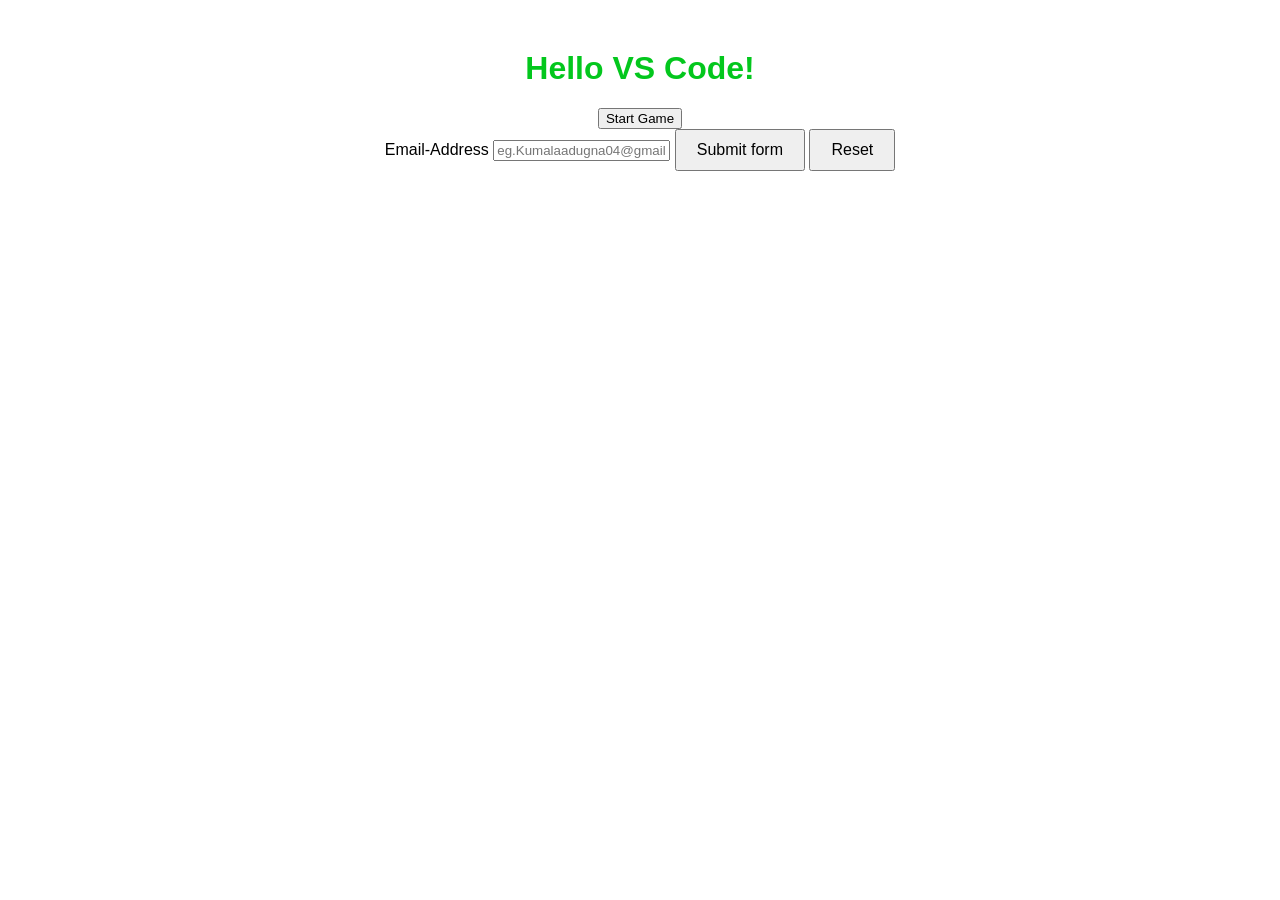
<file: index.html>
<!DOCTYPE html>
<html lang="en">
<head>
    <meta charset="UTF-8">
    <meta name="viewport" content="width=device-width, initial-scale=1.0">
    <title>VS Code Web Test</title>
    <link rel="stylesheet" href="style.css">
</head>
<body>

    <h1>Hello VS Code!</h1>

    <input class="start-btn" type="button" value="Start Game" />
<script src="index.js"></script>

    <form action="url goes here">
        <label for="emai">Email-Address</label>
        <input type="email" id="email" placeholder="eg.Kumalaadugna04@gmail.com" required >
        <button type="submit">Submit form</button>
        <button type="reset">Reset</button>
    </form>
</body>
</html>
</file>
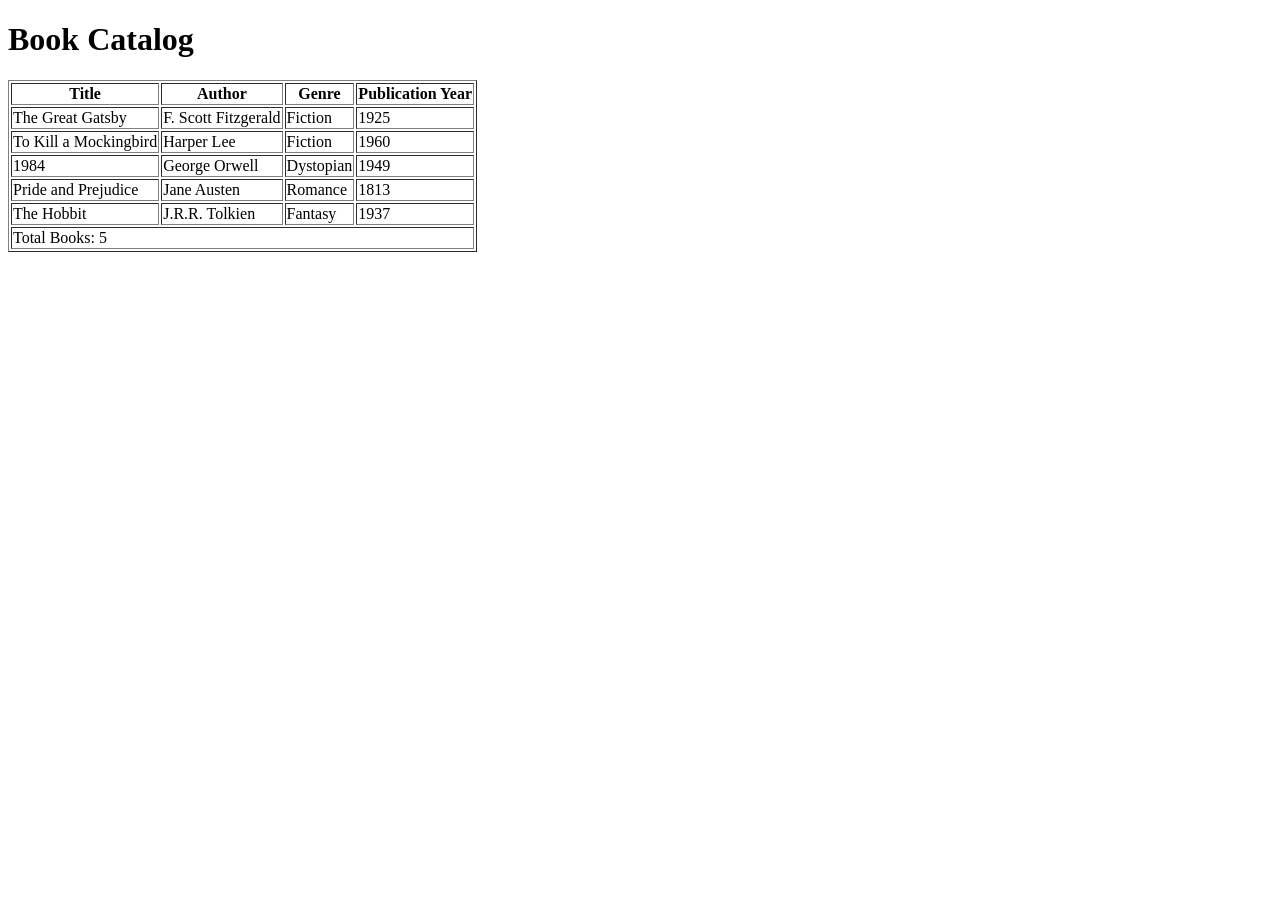
<file: book_catalog_table.html>
<!DOCTYPE html>
<html lang="en">
<head>
  <meta charset="UTF-8">
  <meta name="viewport" content="width=device-width, initial-scale=1.0">
  <title>Book Catalog</title>
</head>
<body>

  <h1>Book Catalog</h1>

  <table border="1">
    <!-- Table Head -->
    <thead>
      <tr>
        <th>Title</th>
        <th>Author</th>
        <th>Genre</th>
        <th>Publication Year</th>
      </tr>
    </thead>

    <!-- Table Body -->
    <tbody>
      <tr>
        <td>The Great Gatsby</td>
        <td>F. Scott Fitzgerald</td>
        <td>Fiction</td>
        <td>1925</td>
      </tr>
      <tr>
        <td>To Kill a Mockingbird</td>
        <td>Harper Lee</td>
        <td>Fiction</td>
        <td>1960</td>
      </tr>
      <tr>
        <td>1984</td>
        <td>George Orwell</td>
        <td>Dystopian</td>
        <td>1949</td>
      </tr>
      <tr>
        <td>Pride and Prejudice</td>
        <td>Jane Austen</td>
        <td>Romance</td>
        <td>1813</td>
      </tr>
      <tr>
        <td>The Hobbit</td>
        <td>J.R.R. Tolkien</td>
        <td>Fantasy</td>
        <td>1937</td>
      </tr>
    </tbody>

    <!-- Table Footer -->
    <tfoot>
      <tr>
        <td colspan="4">Total Books: 5</td>
      </tr>
    </tfoot>
  </table>

</body>
</html>
</file>
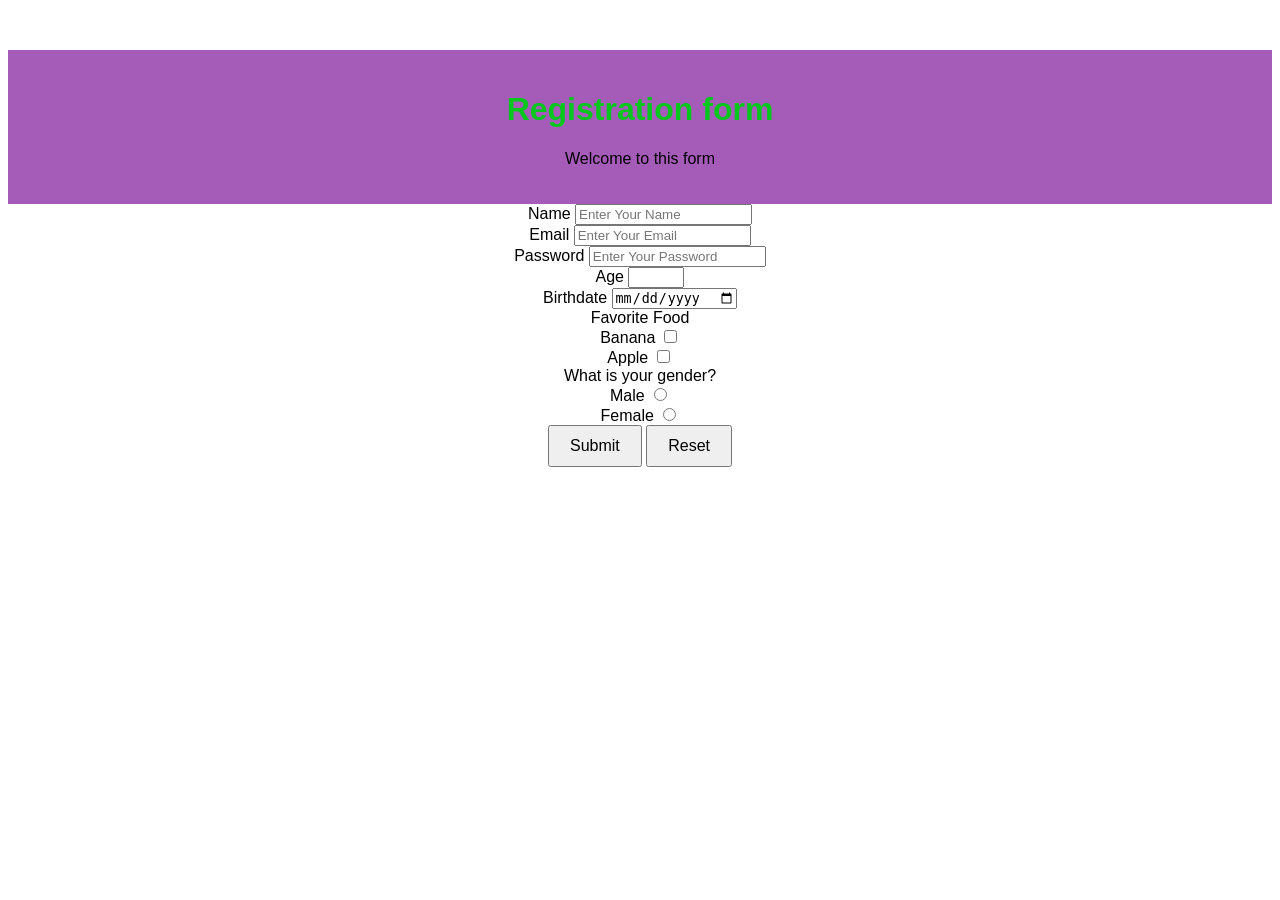
<file: form.html>
<!DOCTYPE html>
<html lang="en">
<head>
    <meta charset="UTF-8">
    <meta name="viewport" content="width=device-width, initial-scale=1.0">
    <title>Form</title>
    <link rel="stylesheet" href="style.css">
</head>
<body>
    <header>
  <h1>Registration  form</h1>
  <p>Welcome to this form</p>
</header>
    <form action="result.html" method="get">
        <div>
            <label for="name">Name</label>  
            <input name="Name" type="text" placeholder="Enter Your Name" required>
    </div>
    <div>
        <label for="email">Email</label>
        <input type="email" name="email" placeholder="Enter Your Email" id="email" required>

    </div>
        <div>
            <label for="password">Password</label>  
            <input name="Password" type="password" placeholder="Enter Your Password" required>
    </div>
    <div>
        <label for="age">Age</label>
        <input type="number" name="age" id="age" step="1" min="1" max="140">
    </div>
    <div>
        <label for="date">Birthdate</label>
        <input type="date" name="date" id="date" >
    </div>
    <div>
        Favorite Food
        <div>
            <label for="banana">Banana</label>
            <input type="checkbox" name="banana" id="banana">
        </div>
        <div>
            <label for="Apple">Apple</label>
            <input type="checkbox" name="apple" id="apple">
        </div>
    </div>
    <div>
        What is your gender?
        <div>
            <label for="male">Male</label>
            <input type="radio" name="gender" id="male">
        </div>
        <div>
            <label for="female">Female</label>
            <input type="radio" name="gender" id="female">
        </div>
    </div>


    <div> 
        <button type="submit"> Submit</button>
        <button type="reset">Reset</button>
    </div>
    
    </form>
</body>
</html>
</file>
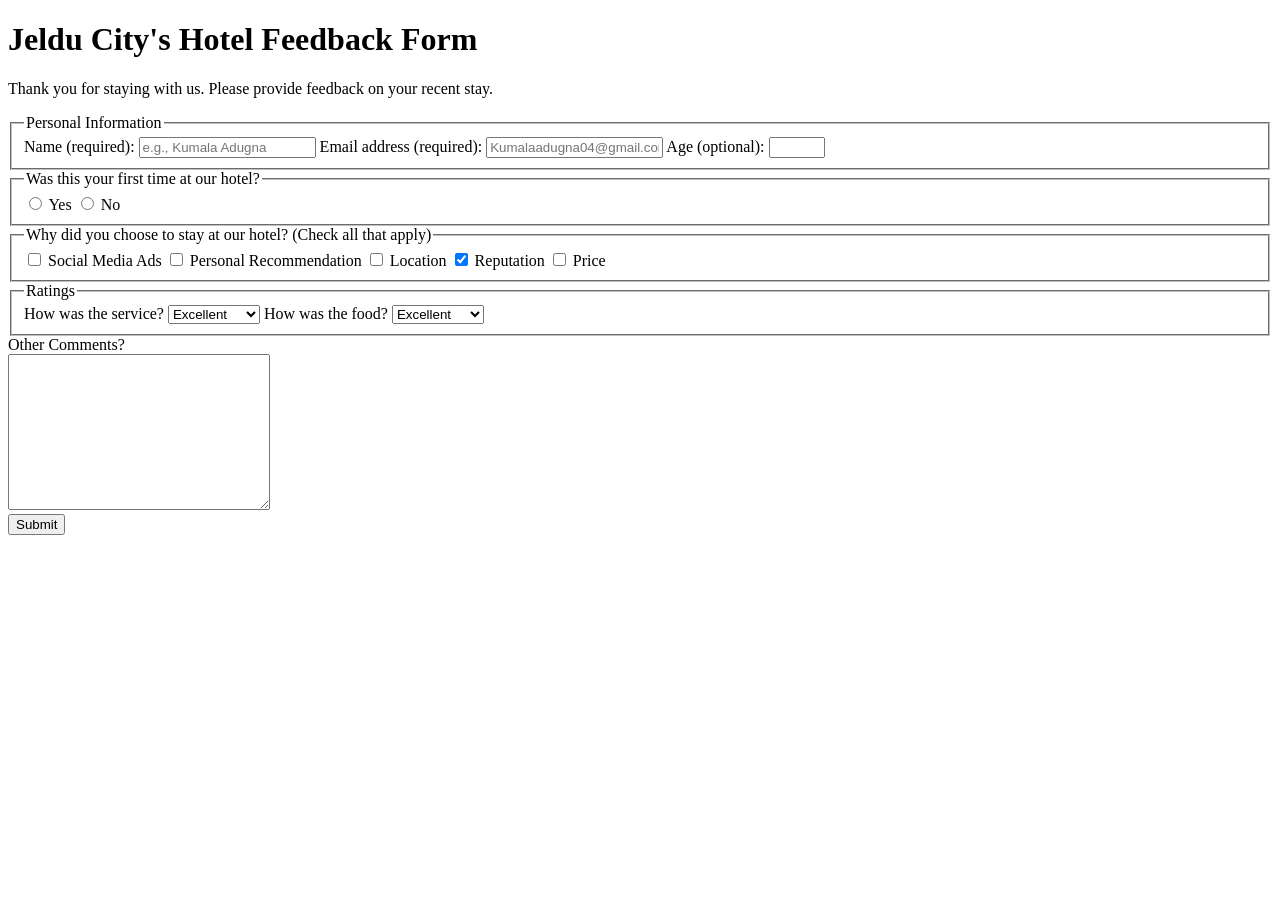
<file: Hotel form.html>
<!DOCTYPE html>
<html lang="en">
  <head>
    <meta charset="UTF-8" />
    <title>Hotel Feedback Form</title>
  </head>
  <body>
    <header>
      <h1>Jeldu City's Hotel Feedback Form</h1>
      <p>
        Thank you for staying with us. Please provide feedback on your recent
        stay.
      </p>
    </header>
    <main>
      <form method="POST" action="https://hotel-feedback.freecodecamp.org">
        <fieldset>
          <legend>Personal Information</legend>
          <label for="full-name">Name (required):</label>
          <input type="text" id="full-name" name="name" placeholder="e.g., Kumala Adugna" required size="20">

          <label for="email">Email address (required):</label>
          <input
            placeholder="Kumalaadugna04@gmail.com"
            required
            id="email"
            type="email"
            name="email"
            size="20"
          />
          <label for="age">Age (optional):</label>
          <input type="number" name="age" id="age" min="3" max="100" />
        </fieldset>

        <fieldset>
          <legend>Was this your first time at our hotel?</legend>
          <input id="yes-option" type="radio" name="hotel-stay" value="yes" />
          <label for="yes-option">Yes</label>
          <input id="no-option" type="radio" name="hotel-stay" value="no" />
          <label for="no-option">No</label>
        </fieldset>

        <fieldset>
          <legend>
            Why did you choose to stay at our hotel? (Check all that apply)
          </legend>

          <input type="checkbox" id="ads" name="choice" value="ads" />
          <label for="ads">Social Media Ads</label>

          <input
            type="checkbox"
            id="recommendation"
            name="choice"
            value="recommendation"
          />
          <label for="recommendation">Personal Recommendation</label>
          
          <input type="checkbox" id="location" name="choice" value="location" />
          <label for="location">Location</label>

          <input
            checked
            type="checkbox"
            id="reputation"
            name="choice"
            value="reputation"
          />
          <label for="reputation">Reputation</label>
          
          <input type="checkbox" id="price" name="choice" value="price" />
          <label for="price">Price</label>
        </fieldset>

        <fieldset>
          <legend>Ratings</legend>

          <label for="service">How was the service?</label>

          <select name="service" id="service">
            <option value="poor">Poor</option>
            <option value="satisfactory">Satisfactory</option>
            <option value="good">Good</option>
            <option value="very-good">Very Good</option>
            <option selected value="excellent">Excellent</option>
          </select>

          <label for="food">How was the food?</label>

          <select name="food" id="food">
            <option value="poor">Poor</option>
            <option value="satisfactory">Satisfactory</option>
            <option value="good">Good</option>
            <option value="very-good">Very Good</option>
            <option selected value="excellent">Excellent</option>
          </select>
        </fieldset>

        <label for="comments">Other Comments?</label>
        <br>
        <textarea cols="30" rows="10" name="comments" id="comments"></textarea>
<br>
       <button type="submit">Submit</button> 
      </form>
    </main>
  </body>
</html>
</file>
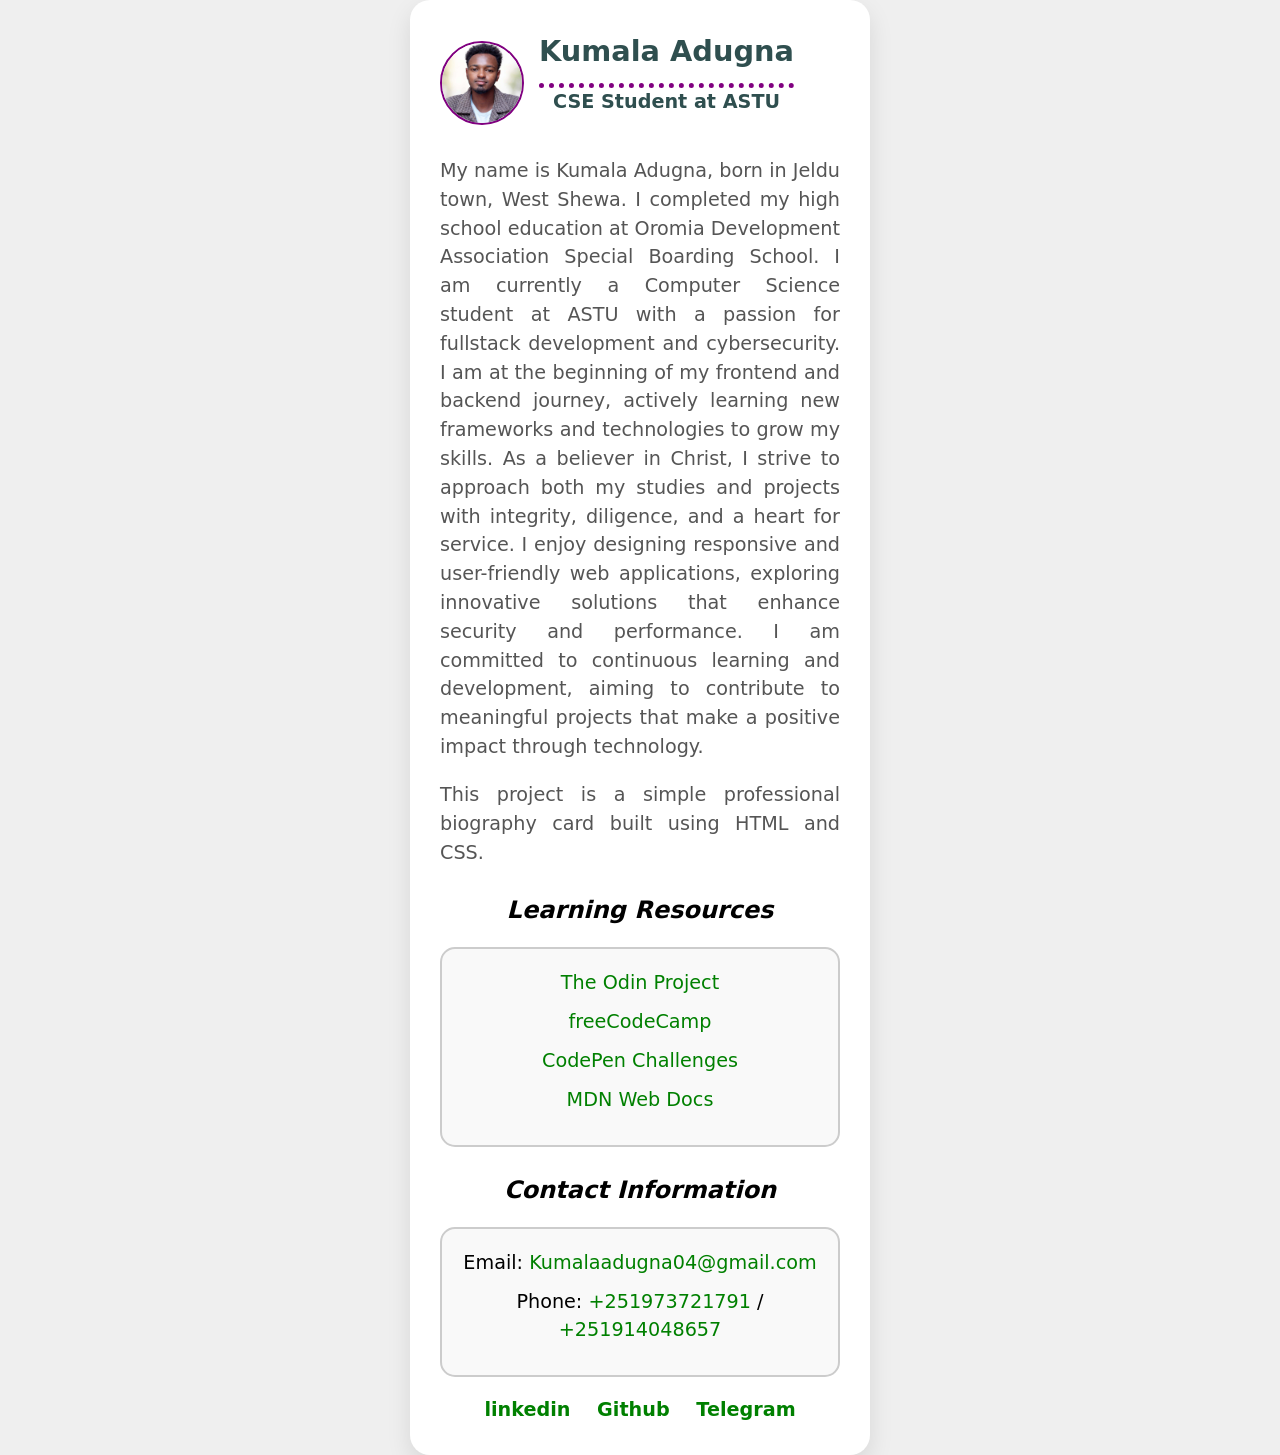
<file: Mybiography.html>
<!DOCTYPE html>
<html lang="en">
<head>
<meta charset="UTF-8">
<meta name="viewport" content="width=device-width, initial-scale=1.0">
<title>Kumala Adugna Biography</title>
<link rel="stylesheet" href="biography.css">
</head>
<body>

<div class="profile-card">
  <div class="header">
    <img src="myimage.jpg" alt="Kumala Adugna" class="profile-photo">
    <div class="name-title">
      <h1>Kumala Adugna</h1>
      <div class="job-title">CSE Student at ASTU</div>
    </div>
  </div>


  <p>
    My name is Kumala Adugna, born in Jeldu town, West Shewa. I completed my high school education at Oromia Development Association Special Boarding School. 
    I am currently a Computer Science student at ASTU with a passion for fullstack development and cybersecurity. 
    I am at the beginning of my frontend and backend journey, actively learning new frameworks and technologies to grow my skills. 
    As a believer in Christ, I strive to approach both my studies and projects with integrity, diligence, and a heart for service. 
    I enjoy designing responsive and user-friendly web applications, exploring innovative solutions that enhance security and performance. 
    I am committed to continuous learning and development, aiming to contribute to meaningful projects that make a positive impact through technology.
  </p>
   <div>
  <p>This project is a simple professional biography card built using HTML and CSS.</p>

  <h2>Learning Resources</h2>

  <ul>
    <li><a href="https://www.theodinproject.com/" target="_blank">The Odin Project</a></li>
    <li><a href="https://www.freecodecamp.org/" target="_blank">freeCodeCamp</a></li>
    <li><a href="https://codepen.io/challenges" target="_blank">CodePen Challenges</a></li>
    <li><a href="https://developer.mozilla.org/en-US/" target="_blank">MDN Web Docs</a></li>
  </ul>
</div>
  <h2>Contact Information</h2>
  <ul>
    <li>Email: <a href="mailto:Kumalaadugna04@gmail.com">Kumalaadugna04@gmail.com</a></li>

<li>Phone: 
  <a href="tel:+251973721791">+251973721791</a> /
  <a href="tel:+251914048657">+251914048657</a>
</li>
  </ul>

  <div class="social-links">
  <a href="https://www.linkedin.com/in/Kumala-Adugna" target="_blank">
    <i class="fab fa-linkedin"></i>linkedin
  </a>
  <a href="https://github.com/Kumala-Adugna" target="_blank">
    <i class="fab fa-github"></i>Github
  </a>
  <a href="https://t.me/AlmightyGod14all" target="_blank">
    <i class="fab fa-telegram"></i>Telegram
  </a>
</div>

</div>

</body>
</html>
</file>
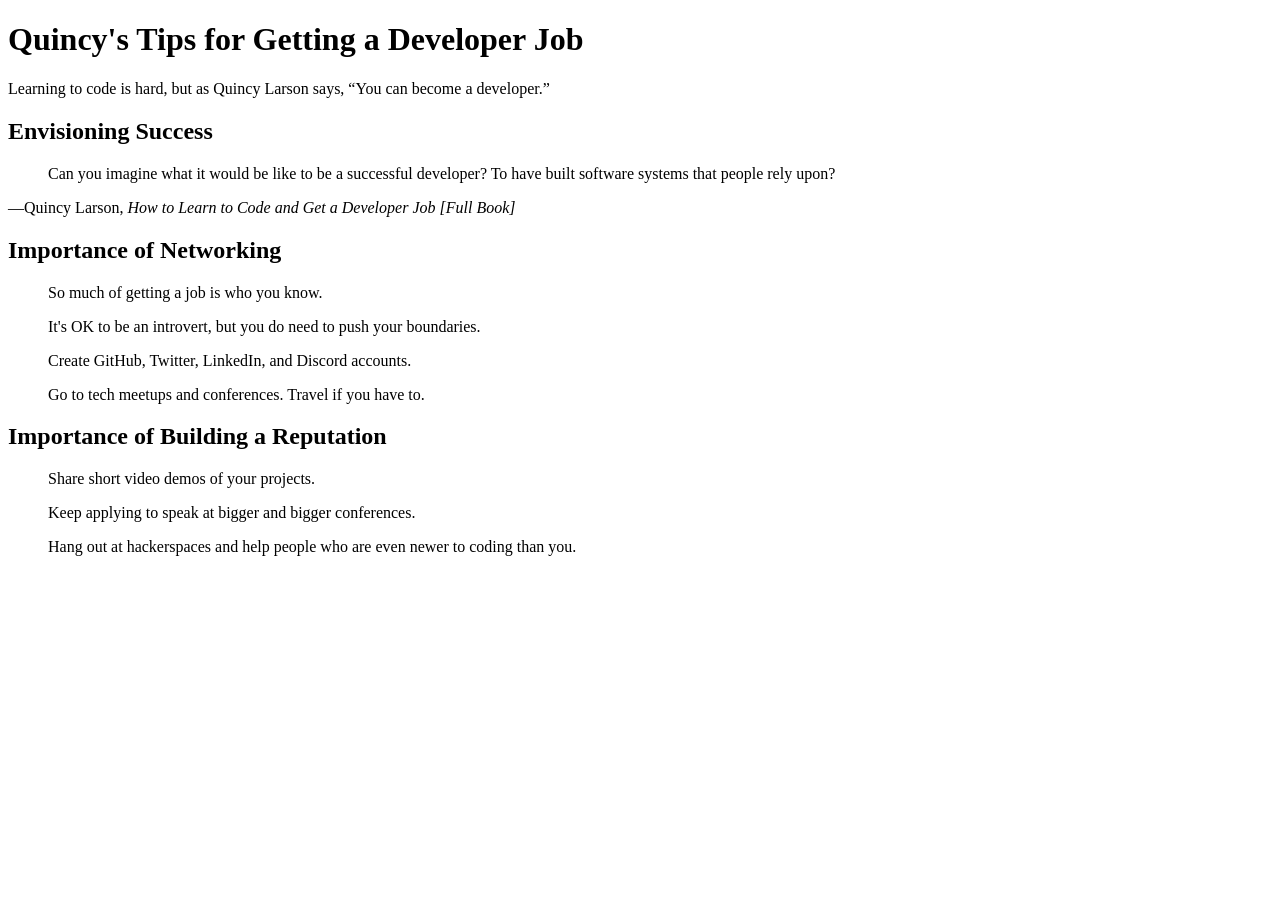
<file: Quincyjob.html>
<!DOCTYPE html>
<html lang="en">
  <head>
    <meta charset="UTF-8" />
    <meta name="viewport" content="width=device-width, initial-scale=1.0" />
    <title>Quincy's Tips for Getting a Developer Job</title>
  </head>
  <body>
    <h1>Quincy's Tips for Getting a Developer Job</h1>
    <p>
      Learning to code is hard, but as Quincy Larson says,
      <q cite="https://www.freecodecamp.org/news/learn-to-code-book/">You can become a developer.</q>
    </p>

    <main>
      <section>
        <h2>Envisioning Success</h2>
        <blockquote cite="https://www.freecodecamp.org/news/learn-to-code-book/">
          Can you imagine what it would be like to be a successful developer? To have built software systems that people rely upon?
        </blockquote>
        <p>
          &mdash;Quincy Larson, <cite>How to Learn to Code and Get a Developer Job [Full Book]</cite>
        </p>
      </section>
      <section>
        <h2>Importance of Networking</h2>
        <blockquote cite="https://www.freecodecamp.org/news/learn-to-code-book/">
          <p>So much of getting a job is who you know.</p>
          <p>It's OK to be an introvert, but you do need to push your boundaries.</p>
          <p>Create GitHub, Twitter, LinkedIn, and Discord accounts.</p>
          <p>Go to tech meetups and conferences. Travel if you have to.</p>
        </blockquote>
      </section>
      <section>
        <h2>Importance of Building a Reputation</h2>
         <blockquote cite="https://www.freecodecamp.org/news/learn-to-code-book/"> <p>Share short video demos of your projects.</p>
          <p>Keep applying to speak at bigger and bigger conferences.</p>
          <p>Hang out at hackerspaces and help people who are even newer to coding than you.</p> </blockquote>
      </section>
    </main>
  </body>
</html>
</file>
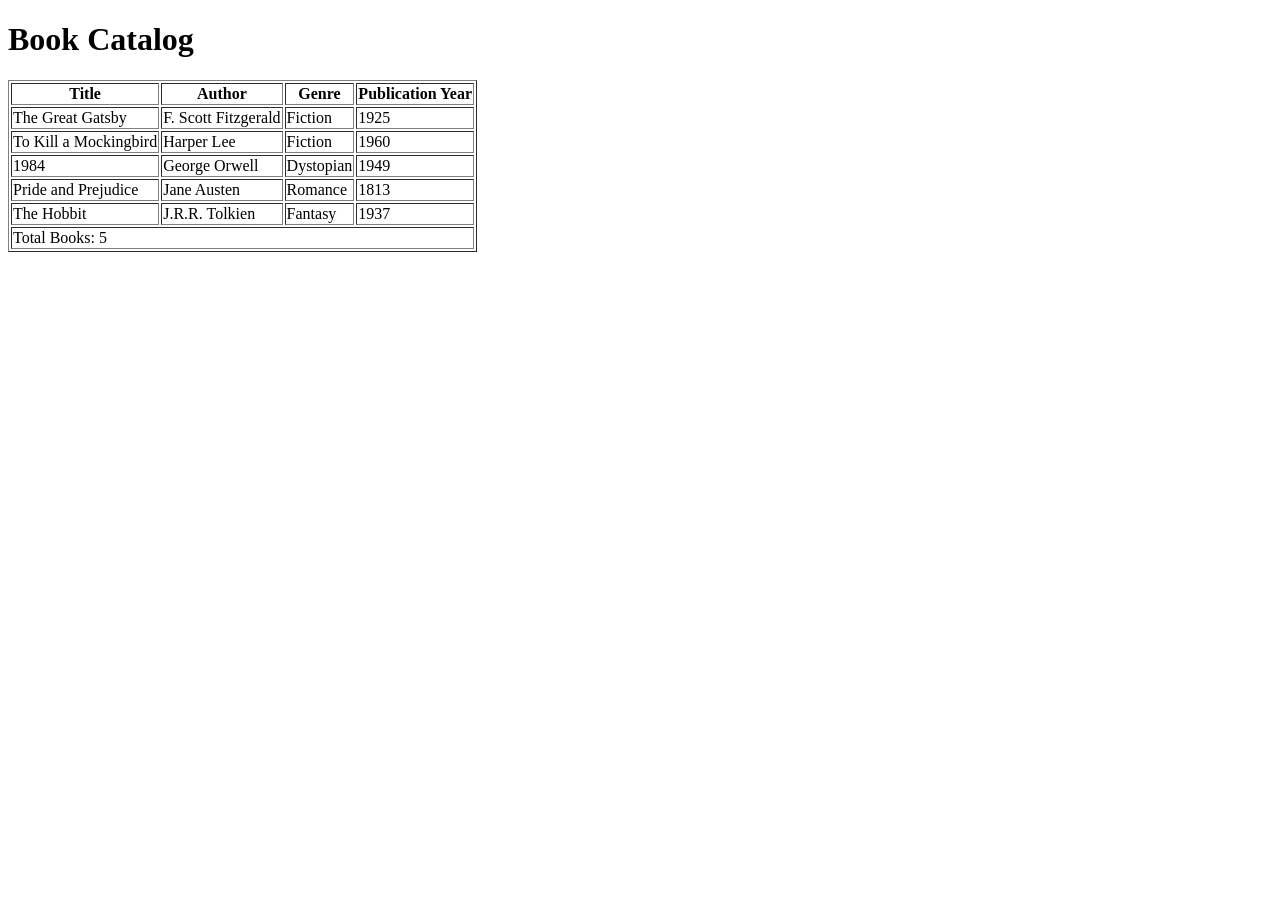
<file: result.html>
<!DOCTYPE html>
<html lang="en">
<head>
  <meta charset="UTF-8">
  <meta name="viewport" content="width=device-width, initial-scale=1.0">
  <title>Book Catalog</title>
</head>
<body>

  <h1>Book Catalog</h1>

  <table border="1">
    <!-- Table Head -->
    <thead>
      <tr>
        <th>Title</th>
        <th>Author</th>
        <th>Genre</th>
        <th>Publication Year</th>
      </tr>
    </thead>

    <!-- Table Body -->
    <tbody>
      <tr>
        <td>The Great Gatsby</td>
        <td>F. Scott Fitzgerald</td>
        <td>Fiction</td>
        <td>1925</td>
      </tr>
      <tr>
        <td>To Kill a Mockingbird</td>
        <td>Harper Lee</td>
        <td>Fiction</td>
        <td>1960</td>
      </tr>
      <tr>
        <td>1984</td>
        <td>George Orwell</td>
        <td>Dystopian</td>
        <td>1949</td>
      </tr>
      <tr>
        <td>Pride and Prejudice</td>
        <td>Jane Austen</td>
        <td>Romance</td>
        <td>1813</td>
      </tr>
      <tr>
        <td>The Hobbit</td>
        <td>J.R.R. Tolkien</td>
        <td>Fantasy</td>
        <td>1937</td>
      </tr>
    </tbody>

    <!-- Table Footer -->
    <tfoot>
      <tr>
        <td colspan="4">Total Books: 5</td>
      </tr>
    </tfoot>
  </table>

</body>
</html>
</file>
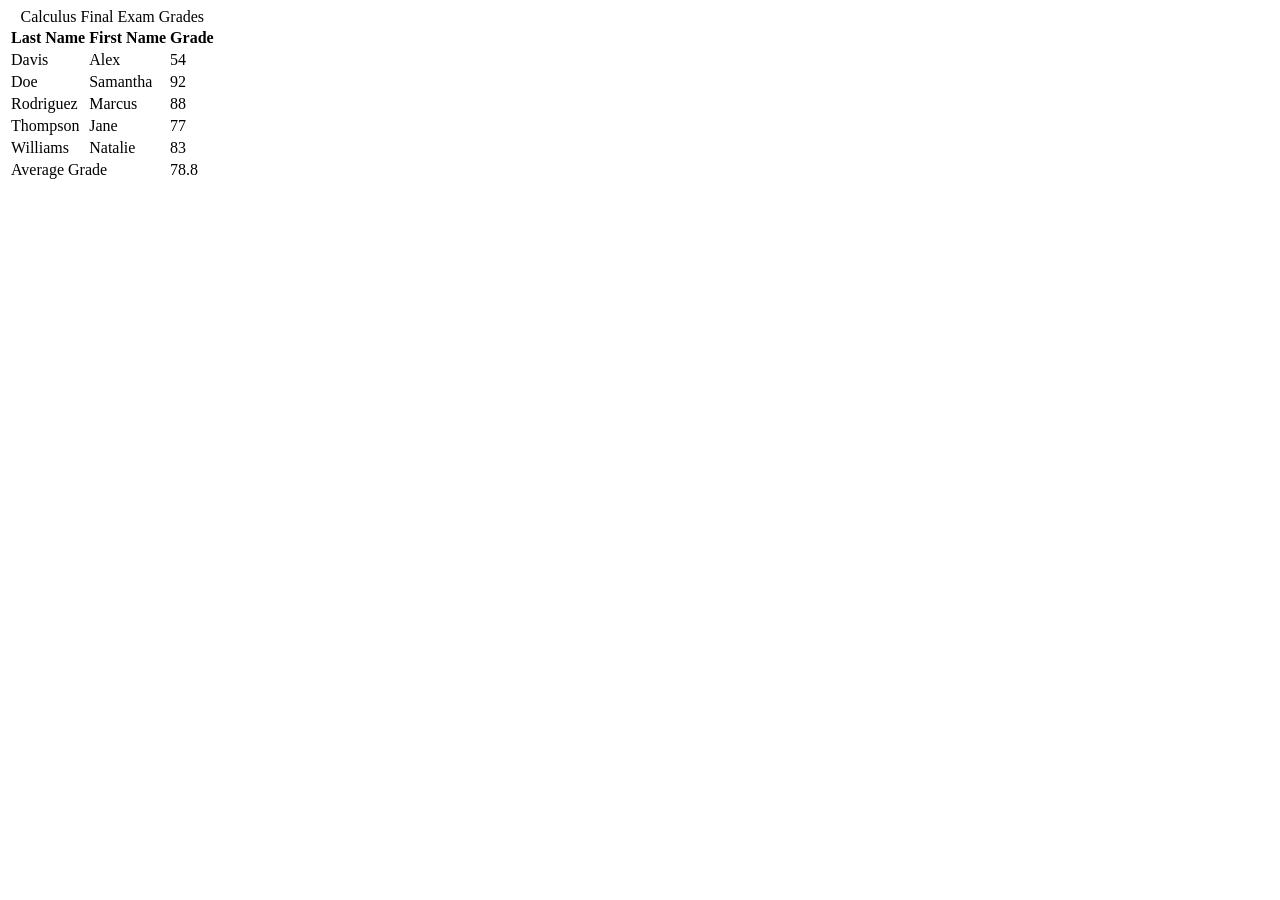
<file: simple_table.html>
<!DOCTYPE html>
<html lang="en">
  <head>
    <title>Calculus Final Exams Table</title>
    <meta charset="UTF-8" />
  </head>
  <body>
    <table>
      <caption>
        Calculus Final Exam Grades
      </caption>

      <thead>     
        <tr>
          <th>Last Name</th>
          <th>First Name</th>
          <th>Grade</th>
        </tr>
      </thead>

      <tbody>
        <tr>
          <td>Davis</td>
          <td>Alex</td>
          <td>54</td>
        </tr>

        <tr>
          <td>Doe</td>
          <td>Samantha</td>
          <td>92</td>
        </tr>

        <tr>
          <td>Rodriguez</td>
          <td>Marcus</td>
          <td>88</td>
        </tr>

        <tr>
          <td>Thompson</td>
          <td>Jane</td>
          <td>77</td>
        </tr>

        <tr>
          <td>Williams</td>
          <td>Natalie</td>
          <td>83</td>
        </tr>
      </tbody>

      <tfoot>
        <tr>
          <td colspan="2">Average Grade</td>
          <td>78.8</td>
        </tr>
      </tfoot>
    </table>
  </body>
</html>
</file>
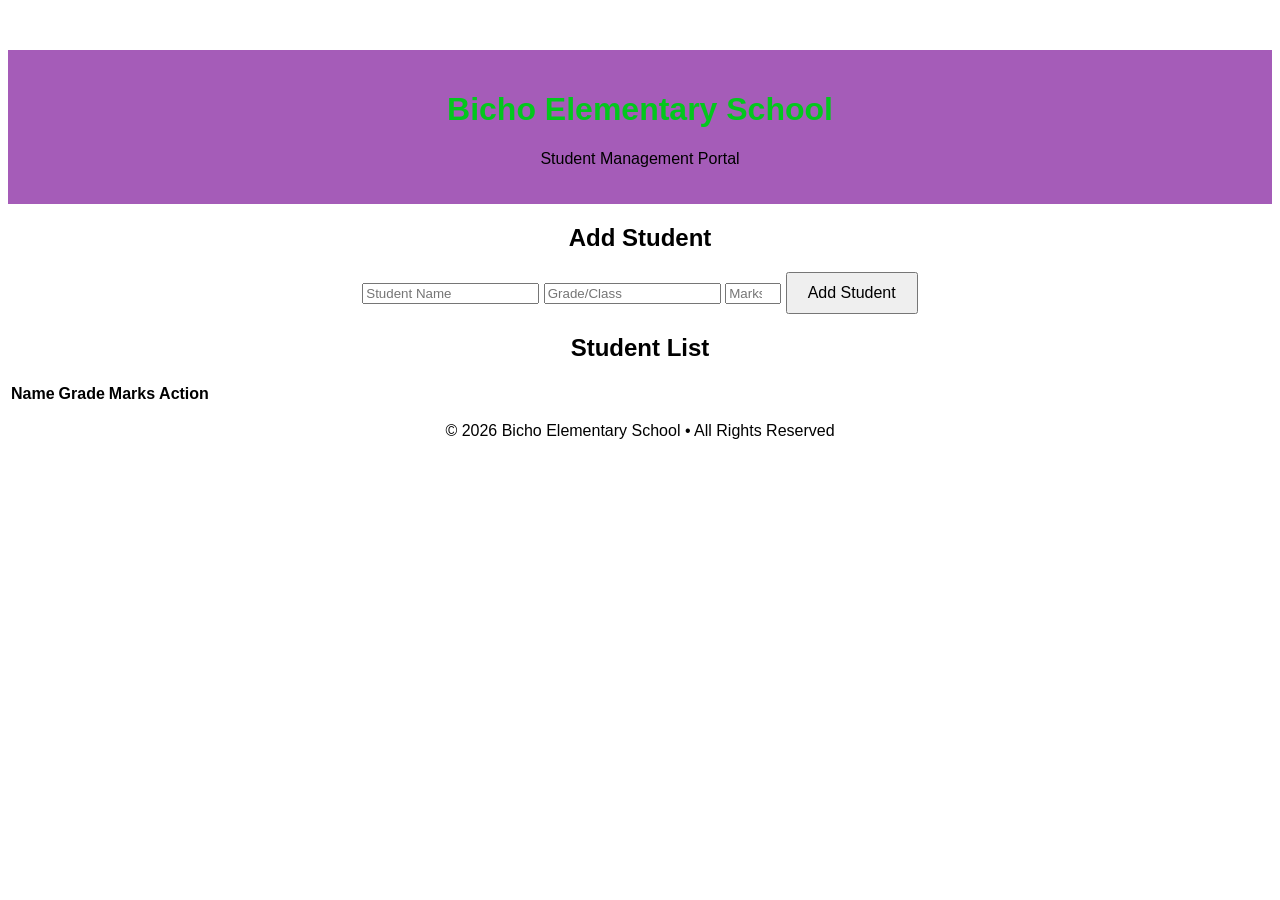
<file: Student_management_system.html>
<!DOCTYPE html>
<html lang="en">
<head>
  <meta charset="UTF-8">
  <meta name="viewport" content="width=device-width, initial-scale=1.0">
  <title>Bicho Elementary School - Student Portal</title>
  <link rel="stylesheet" href="style.css">
</head>
<body>

  <!-- HEADER -->
  <header>
    <h1>Bicho Elementary School</h1>
    <p>Student Management Portal</p>
  </header>

  <!-- FORM SECTION -->
  <section class="form-section">
    <h2>Add Student</h2>
    <form id="studentForm">
      <input type="text" id="name" placeholder="Student Name" required>
      <input type="text" id="grade" placeholder="Grade/Class" required>
      <input type="number" id="marks" placeholder="Marks" min="0" max="100" required>
      <button type="button" onclick="addStudent()">Add Student</button>
    </form>
  </section>

  <!-- TABLE SECTION -->
  <section class="table-section">
    <h2>Student List</h2>
    <table id="studentTable">
      <thead>
        <tr>
          <th>Name</th>
          <th>Grade</th>
          <th>Marks</th>
          <th>Action</th>
        </tr>
      </thead>
      <tbody>
        <!-- Students will be added here dynamically -->
      </tbody>
    </table>
  </section>

  <!-- FOOTER -->
  <footer>
    <p>© 2026 Bicho Elementary School • All Rights Reserved</p>
  </footer>

  <!-- LINK JS -->
  <script src="script.js"></script>
</body>
</html>
</file>
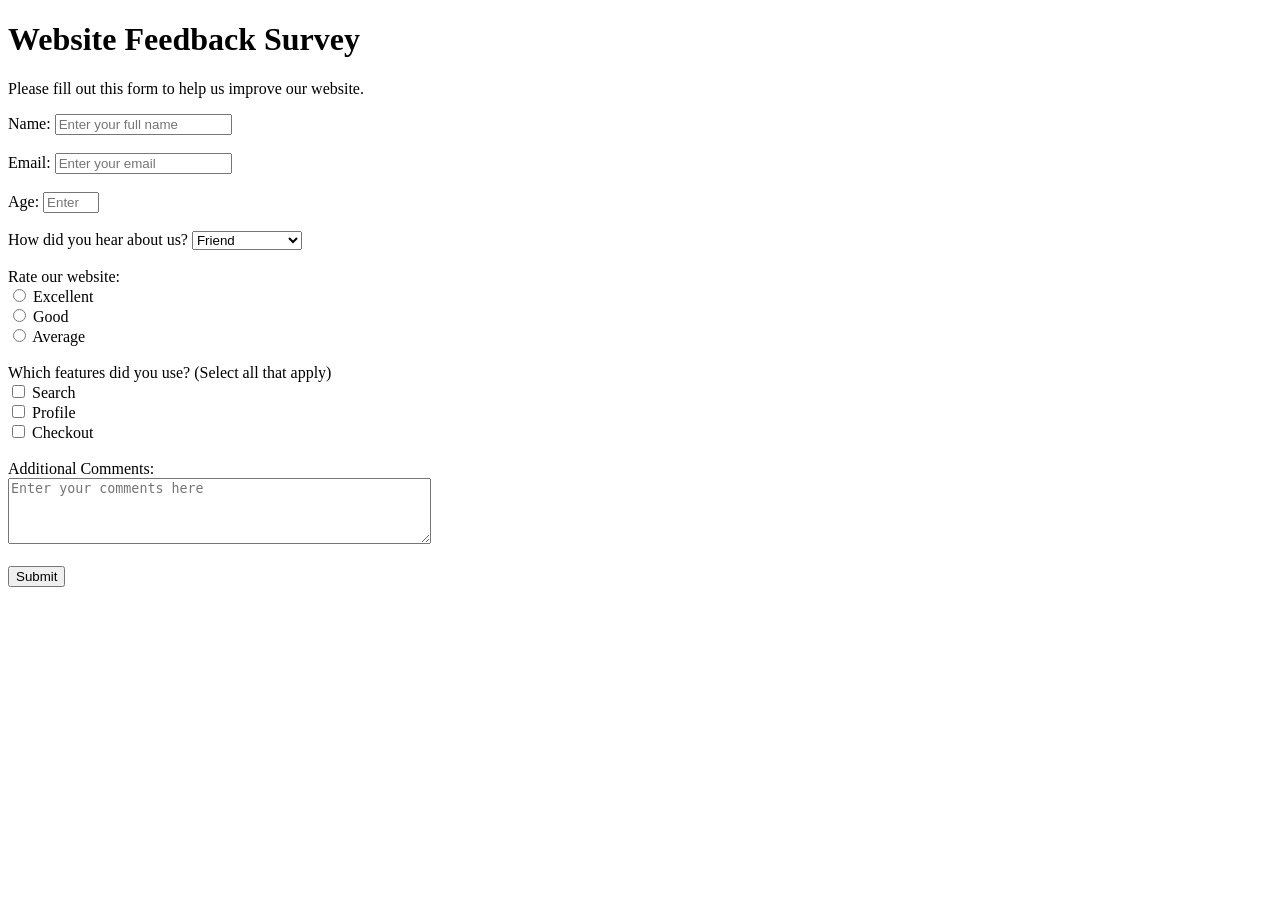
<file: SurveyForm.html>
<!DOCTYPE html>
<html lang="en">
<head>
  <meta charset="UTF-8">
  <meta name="viewport" content="width=device-width, initial-scale=1.0">
  <title>Survey Form</title>
</head>
<body>

  <h1 id="title">Website Feedback Survey</h1>
  <p id="description">Please fill out this form to help us improve our website.</p>

  <form id="survey-form">

    <!-- Name -->
    <label id="name-label" for="name">Name:</label>
    <input type="text" id="name" name="name" placeholder="Enter your full name" required>
    <br><br>

    <!-- Email -->
    <label id="email-label" for="email">Email:</label>
    <input type="email" id="email" name="email" placeholder="Enter your email" required>
    <br><br>

    <!-- Age/Number -->
    <label id="number-label" for="number">Age:</label>
    <input type="number" id="number" name="number" placeholder="Enter your age" min="1" max="120">
    <br><br>

    <!-- Dropdown -->
    <label for="dropdown">How did you hear about us?</label>
    <select id="dropdown" name="dropdown">
      <option value="friend">Friend</option>
      <option value="search">Search Engine</option>
      <option value="social">Social Media</option>
    </select>
    <br><br>

    <!-- Radio Buttons -->
    <label>Rate our website:</label><br>
    <input type="radio" id="excellent" name="rating" value="excellent">
    <label for="excellent">Excellent</label><br>
    <input type="radio" id="good" name="rating" value="good">
    <label for="good">Good</label><br>
    <input type="radio" id="average" name="rating" value="average">
    <label for="average">Average</label><br><br>

    <!-- Checkboxes -->
    <label>Which features did you use? (Select all that apply)</label><br>
    <input type="checkbox" id="feature1" name="feature1" value="search">
    <label for="feature1">Search</label><br>
    <input type="checkbox" id="feature2" name="feature2" value="profile">
    <label for="feature2">Profile</label><br>
    <input type="checkbox" id="feature3" name="feature3" value="checkout">
    <label for="feature3">Checkout</label><br><br>

    <!-- Textarea -->
    <label for="comments">Additional Comments:</label><br>
    <textarea id="comments" name="comments" rows="4" cols="50" placeholder="Enter your comments here"></textarea>
    <br><br>

    <!-- Submit Button -->
    <button type="submit" id="submit">Submit</button>

  </form>

</body>
</html>
</file>
<file: style.css>
body {
    font-family: Arial, sans-serif;
    text-align: center;
    margin-top: 50px;
}
header {
  background-color: rgb(165, 92, 184);
  text-align: center;
  padding: 20px;
}

h1 {
    color: rgb(3, 199, 29);
   
}

button {
    padding: 10px 20px;
    font-size: 16px;
    cursor: pointer;
    
}
</file>
<file: biography.css>
body {
  font: 1.2em / 1.5 system-ui;
  background-color: #efefef;
  display: flex;
  justify-content: center;
  align-items: center;
  min-height: 100vh;
  margin: 0;
}

.profile-card {
  background-color: white;
  width: 400px;
  border-radius: 20px;
  box-shadow: 0 10px 25px rgba(0,0,0,0.1);
  padding: 30px;
  text-align: center;
}

h1 {
  color: darkslategray;
  border-bottom: 5px dotted purple;
  padding-bottom: 10px;
  font-size: 2rem;
  margin-bottom: 10px;
}

.job-title {
  color: darkslategray;
  font-weight: bold;
  margin-bottom: 20px;
}

p {
  color: #555;
  margin-bottom: 15px;
  text-align: justify;
}

h2 {
  font-style: italic;
  font-size: 1.5rem;
  margin-top: 25px;
  margin-bottom: 15px;
}

ul {
  list-style: none;
  padding: 20px;
  background-color: #f9f9f9;
  border-radius: 15px;
  border: 2px solid #ccc;
}

ul li {
  margin-bottom: 10px;
}

a {
  color: green;
  text-decoration: none;
}

a:hover {
  color: darkgreen;
}

.social-links {
  margin-top: 15px;
}

.social-links a {
  margin: 0 10px;
  font-weight: bold;
}
/* Header flex layout for photo and name/title */
.header {
  display: flex;
  align-items: center;
  margin-bottom: 20px;
}

.profile-photo {
  width: 80px;
  height: 80px;
  border-radius: 50%;
  object-fit: cover;
  margin-right: 15px;
  border: 2px solid purple;
}

.name-title h1 {
  margin: 0;
  font-size: 1.8rem;
  color: darkslategray;
}

.name-title .job-title {
  font-size: 1.2rem;
  font-weight: bold;
  color: darkslategray;
}
</file>
